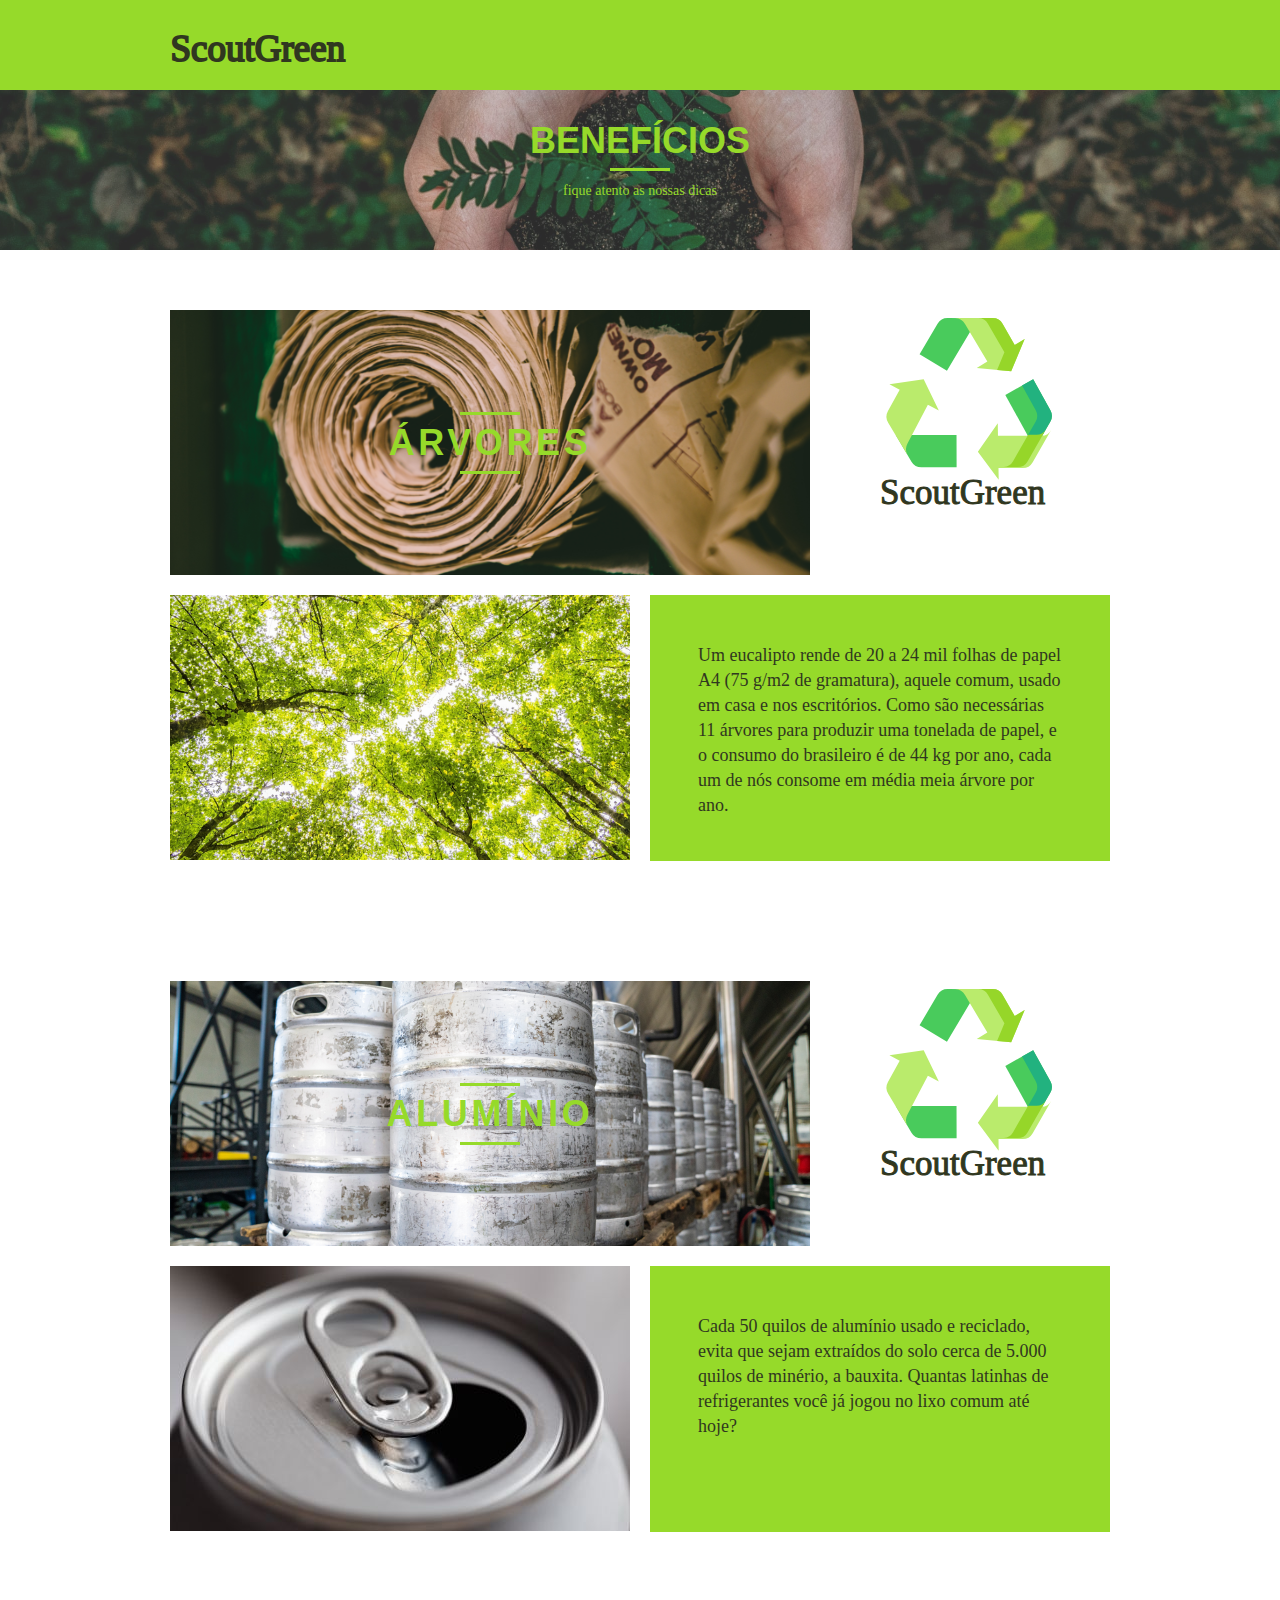
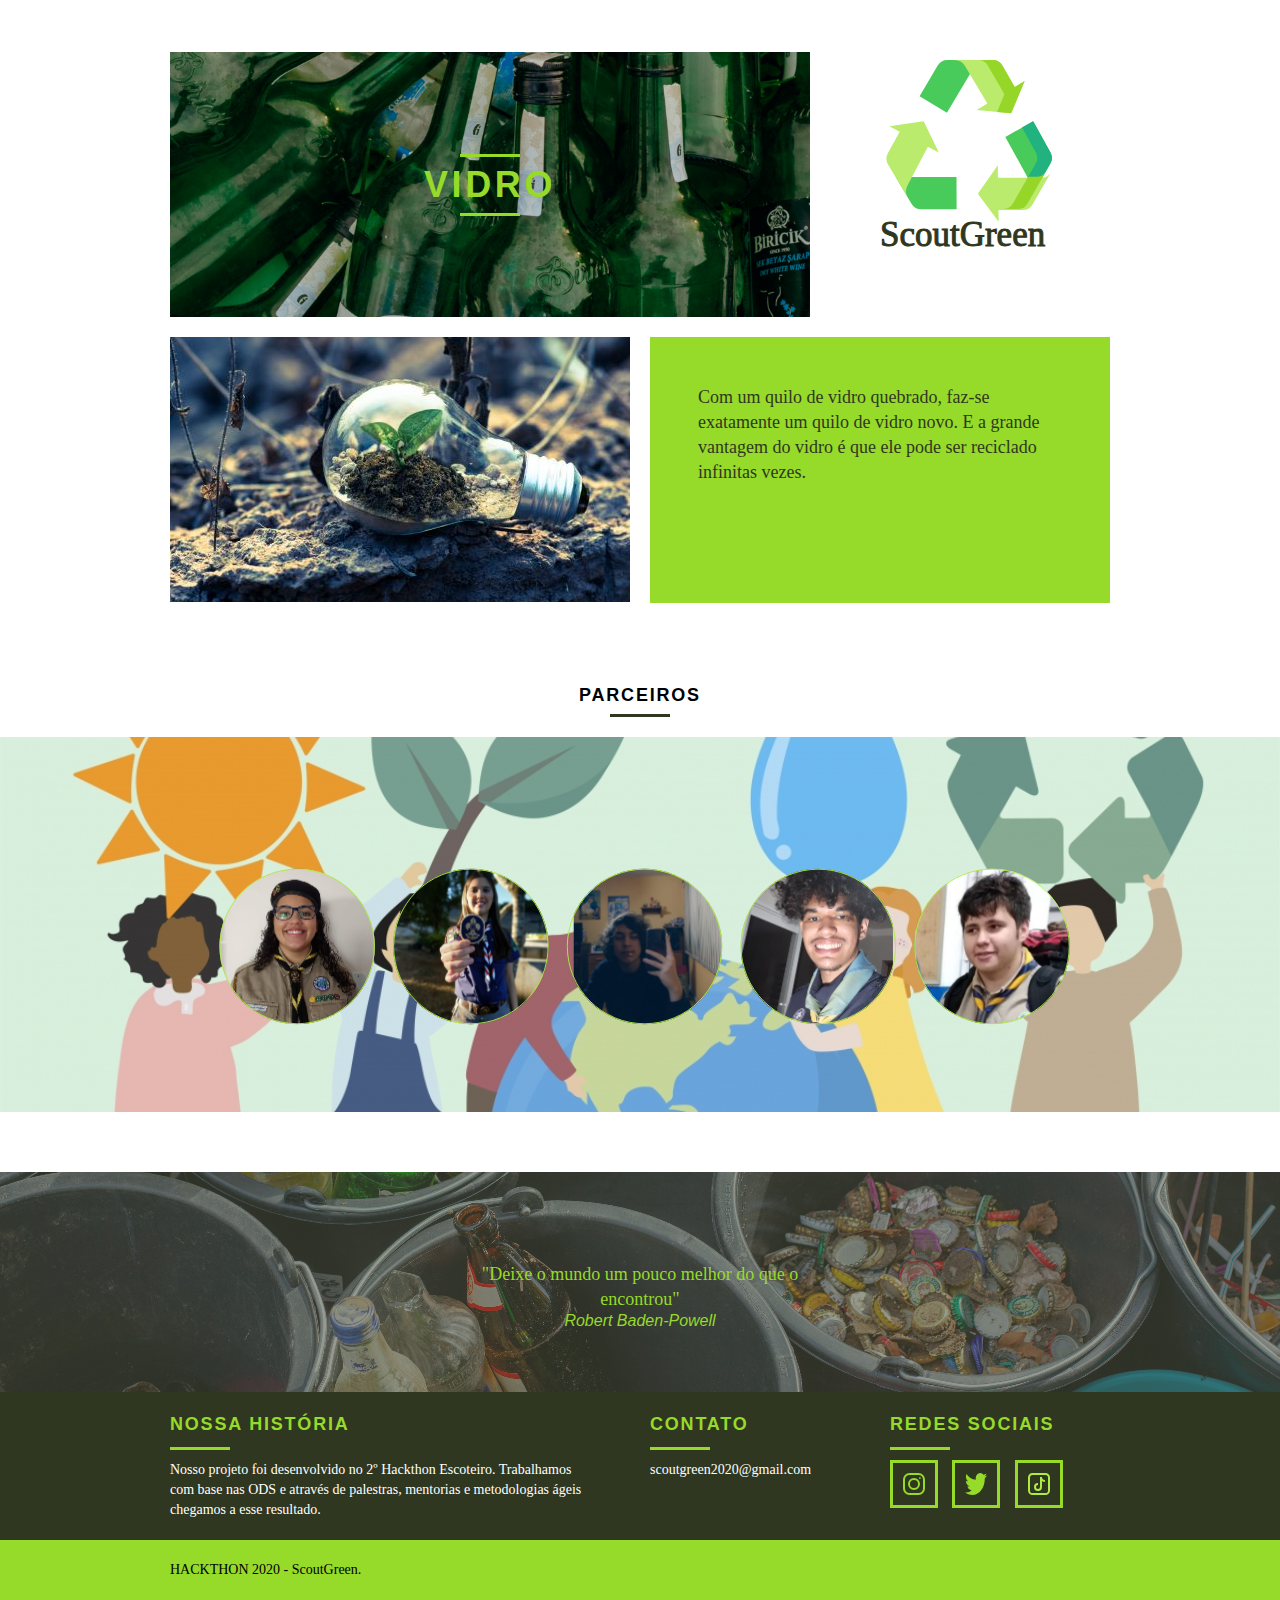
<file: Hackthon/beneficios.html>
<!DOCTYPE html>
<html lang="pt-br">

<head>
  <meta charset="UTF-8">
  <title>ScoutGreen - Seu lixo no lugar certo</title>
  <meta name="description" content="Compre a sua bicicleta personalizada na Bikcraft. Possuímos modelos Passeio, Retrô e Esporte.">

  <meta name="viewport" content="width=device-width, initial-scale=1.0">
  <meta http-equiv="X-UA-Compatible" content="ie=edge">

  <link rel="apple-touch-icon" sizes="57x57" href="img/ficon/apple-icon-57x57.png">
  <link rel="apple-touch-icon" sizes="60x60" href="img/ficon/apple-icon-60x60.png">
  <link rel="apple-touch-icon" sizes="72x72" href="img/ficon/apple-icon-72x72.png">
  <link rel="apple-touch-icon" sizes="76x76" href="img/ficon/apple-icon-76x76.png">
  <link rel="apple-touch-icon" sizes="114x114" href="img/ficon/apple-icon-114x114.png">
  <link rel="apple-touch-icon" sizes="120x120" href="img/ficon/apple-icon-120x120.png">
  <link rel="apple-touch-icon" sizes="144x144" href="img/ficon/apple-icon-144x144.png">
  <link rel="apple-touch-icon" sizes="152x152" href="img/ficon/apple-icon-152x152.png">
  <link rel="apple-touch-icon" sizes="180x180" href="img/ficon/apple-icon-180x180.png">
  <link rel="icon" type="image/png" sizes="192x192" href="img/ficon/android-icon-192x192.png">
  <link rel="icon" type="imageimg/png" sizes="32x32" href="img/ficon/favicon-32x32.png">
  <link rel="icon" type="imageimg/png" sizes="96x96" href="img/ficon/favicon-96x96.png">
  <link rel="icon" type="imageimg/png" sizes="16x16" href="img/ficon/favicon-16x16.png">

  <link rel="stylesheet" href="css/style.css">
  <script>
    document.documentElement.classList.add("js");
  </script>

</head>

<body>

  <header class="header">
    <div class="container">
      <a href="index.html" class="grid-4">
        <img src="img/logos/logo.svg" alt="logo-scoutgreen">
      </a>
    </div>
  </header>

  <section class="introducao-interna interna-beneficios">
    <div class="container">
      <h1 data-anime="400" class="fadeInDown">Benefícios</h1>
      <p data-anime="800" class="fadeInDown">fique atento as nossas dicas</p>
    </div>
  </section>

  <section class="container beneficio-item fadeInDown" data-anime="1200">
    <div class="grid-11">
      <img src="img/beneficios/foto-titulo.png" alt="árvores">
      <h2>ÁRVORES</h2>
    </div>
    <div class="grid-5 beneficio-icone"><img src="img/logos/logo-grande.svg" alt="icone"></div>
    <div class="grid-8 complemento"><img src="img/beneficios/arvores.png" alt="árvores"></div>
    <div class="grid-8 beneficio-info">
      <p>Um eucalipto rende de 20 a 24 mil folhas de papel A4 (75 g/m2 de gramatura), aquele comum, usado em casa e nos escritórios. Como são necessárias 11 árvores para produzir uma tonelada de papel, e o consumo do brasileiro é de 44 kg por ano, cada um de nós consome em média meia árvore por ano.</p>
    </div>
  </section>

  <section class="container beneficio-item fadeInDown" data-anime="1200">
    <div class="grid-11">
      <img src="img/beneficios/foto-titulo-alu.png" alt="ALUMINIO">
      <h2>ALUMÍNIO</h2>
    </div>
    <div class="grid-5 beneficio-icone"><img src="img/logos/logo-grande.svg" alt="icone"></div>
    <div class="grid-8 complemento"><img src="img/beneficios/foto-alu.jpg" alt="árvores"></div>
    <div class="grid-8 beneficio-info">
      <p>Cada 50 quilos de alumínio usado e reciclado, evita que sejam extraídos do solo cerca de 5.000 quilos de minério, a bauxita. Quantas latinhas de refrigerantes você já jogou no lixo comum até hoje?</p>
    </div>
  </section>

  <section class="container beneficio-item fadeInDown" data-anime="1200">
    <div class="grid-11">
      <img src="img/beneficios/foto-titulo-vid.png" alt="garrafas vidro">
      <h2>VIDRO</h2>
    </div>
    <div class="grid-5 beneficio-icone"><img src="img/logos/logo-grande.svg" alt="icone"></div>
    <div class="grid-8 complemento"><img src="img/beneficios/foto-vidro.jpg" alt="árvores"></div>
    <div class="grid-8 beneficio-info">
      <p>Com um quilo de vidro quebrado, faz-se exatamente um quilo de vidro novo. E a grande vantagem do vidro é que ele pode ser reciclado infinitas vezes.</p>
    </div>
  </section>

  <div class="parceiros">

    <h2>PARCEIROS</h2>
    <img src="img/bgs/parceiros.svg" alt="parceiros">

  </div>



  <div class="quebra">
    <blockquote class="quote-externo container">
      <p>"Deixe o mundo um pouco melhor do que o encontrou"</p>
      <cite>Robert Baden-Powell</cite>
    </blockquote>
  </div>


  <footer>
    <div class="footer">
      <div class="container">
        <div class="grid-8 footer-historia">
          <h3>Nossa história</h3>
          <p>Nosso projeto foi desenvolvido no 2º Hackthon Escoteiro. Trabalhamos com base nas ODS e através de palestras, mentorias e metodologias ágeis chegamos a esse resultado.
          </p>
        </div>

        <div class="grid-4 footer-contato">
          <h3>Contato</h3>
          <ul>
            <li>scoutgreen2020@gmail.com</li>
          </ul>
        </div>

        <div class="grid-4 footer-redes">
          <h3>Redes sociais</h3>
          <ul>
            <li><a href="https://www.instagram.com/scoutgreen_hackaton/" target="_blank"><img src="img/logos/icons8_instagram.svg" alt="icone-instagram"></a></li>
            <li><a href="https://twitter.com/ScoutGreen2" target="_blank"><img src="img/logos/icons8_twitter.svg" alt="icone-twitter"></a></li>
            <li><a href="https://www.tiktok.com/@scoutgreen?lang=en" target="_blank"><img src="img/logos/icons8_tiktok.svg" alt="icone-tiktok"></a></li>
          </ul>
        </div>
      </div>
    </div>
    <div class="copy">
      <div class="container">
        <p class="grid-16">
          HACKTHON 2020 - ScoutGreen.
        </p>

      </div>
    </div>
  </footer>




  <script src="./js/simple-anime.js"></script>
  <script src="./js/script.js"></script>

</body>

</html>
</file>
<file: Hackthon/css/style.css>
/* ============ Reset =========== */
a {
  text-decoration: none;
}

ol,
ul {
  list-style: none;
}

html,
body,
div,
span,
iframe,
h1,
h2,
h3,
h4,
h5,
h6,
p,
blockquote,
a,
em,
img,
dl,
dt,
dd,
ol,
ul,
li,
fieldset,
form,
label,
legend,
article,
footer,
header,
nav,
section,
main {
  margin: 0;
  padding: 0;
  border: 0;
  vertical-align: baseline;
}

h1,
h2,
h3,
h4,
h5,
h6,
p,
a,
ul {
  font-size: 1em;
  font-weight: normal;
}

/*==============GRID====================*/
*,
*:before,
*:after {
  -webkit-box-sizing: border-box;
  -moz-box-sizing: border-box;
  box-sizing: border-box;
}

.container {
  width: 960px;
  margin: 0 auto;
  padding: 0px;
  position: relative;
}

.container:after,
.container:before {
  content: " ";
  display: table;
}

.container:after {
  clear: both;
}

.grid-1,
.grid-2,
.grid-3,
.grid-4,
.grid-5,
.grid-6,
.grid-7,
.grid-8,
.grid-9,
.grid-10,
.grid-11,
.grid-12,
.grid-13,
.grid-14,
.grid-15,
.grid-16,
.grid-1-3 {
  float: left;
  margin-left: 10px;
  margin-right: 10px;
}

.grid-1 {
  width: 40px;
}
.grid-2 {
  width: 100px;
}
.grid-3 {
  width: 160px;
}
.grid-4 {
  width: 220px;
}
.grid-5 {
  width: 280px;
}
.grid-6 {
  width: 340px;
}
.grid-7 {
  width: 400px;
}
.grid-8 {
  width: 460px;
}
.grid-9 {
  width: 520px;
}
.grid-10 {
  width: 580px;
}
.grid-11 {
  width: 640px;
}
.grid-12 {
  width: 700px;
}
.grid-13 {
  width: 760px;
}
.grid-14 {
  width: 820px;
}
.grid-15 {
  width: 880px;
}
.grid-16 {
  width: 940px;
}
.grid-1-3 {
  width: 300px;
}
/* 768px tamanho exato para tablets e etc*/
/*regra === condicional*/
/* + 20px pois conta a barra de scroll*/
@media only screen and (min-width: 788px) and (max-width: 979px) {
  .container {
    width: 768px;
  }

  .grid-1 {
    width: 28px;
  }
  .grid-2 {
    width: 76px;
  }
  .grid-3 {
    width: 124px;
  }
  .grid-4 {
    width: 172px;
  }
  .grid-5 {
    width: 220px;
  }
  .grid-6 {
    width: 268px;
  }
  .grid-7 {
    width: 316px;
  }
  .grid-8 {
    width: 364px;
  }
  .grid-9 {
    width: 412px;
  }
  .grid-10 {
    width: 460px;
  }
  .grid-11 {
    width: 508px;
  }
  .grid-12 {
    width: 556px;
  }
  .grid-13 {
    width: 604px;
  }
  .grid-14 {
    width: 652px;
  }
  .grid-15 {
    width: 700px;
  }
  .grid-16 {
    width: 748px;
  }
  .grid-1-3 {
    width: 236px;
  }
}
/*abaixo de 768*/
@media only screen and (max-width: 787px) {
  .container {
    width: 300px; /*telas pequenas*/
  }
  .grid-1,
  .grid-2,
  .grid-3,
  .grid-4,
  .grid-5,
  .grid-6,
  .grid-7,
  .grid-8,
  .grid-9,
  .grid-10,
  .grid-11,
  .grid-12,
  .grid-13,
  .grid-14,
  .grid-15,
  .grid-16,
  .grid-1-3 {
    width: 300px;
    margin: 0 0 20px 0;
    float: none;
  }
}

/*Estilo geral*/
body {
  font-family: Arial, Helvetica, sans-serif;
}

p {
  font-family: Georgia, "Times New Roman", Times, serif;
  font-size: 14px;
  line-height: 20px;
}

img {
  display: block;
  /*se adaptam de acordo com o tamanho do conteúdo na qual se encontram*/
  max-width: 100%;
}
.btn {
  border: 3px solid #96da2a;
  padding: 10px 30px;
  color: #96da2a;
  font-size: 14px;
  line-height: 20px;
  text-transform: uppercase;
  font-weight: bold;
  letter-spacing: 0.1em;
}
.btn:hover {
  color: #fff;
  border-color: #fff;
}

.btn.btn-preto:hover {
  color: #303720;
  border-color: #303720;
}
.subtitulo {
  font-size: 24px;
  line-height: 30px;
  font-weight: bold;
  letter-spacing: 0.1em;
  color: #303720;
  text-transform: uppercase;
  text-align: center;
  margin: 40px;
}

.subtitulo:after {
  content: "";
  display: block;
  width: 60px;
  height: 3px;
  background: #303720;
  margin: 8px auto;
}

/*Header*/
.header {
  position: fixed;
  top: 0;
  width: 100%;
  background: #96da2a;
  padding: 20px 0;
  z-index: 10;
}

.header-menu {
  text-align: right;
}

/*Introdução*/
.introducao {
  width: 100%;
  height: 380px;
  background: url("../img/bgs/bg-intro.svg") no-repeat center;
  background-size: cover;
  margin-top: 90px;
  text-align: center;
  padding-top: 80px;
}

.introducao h1 {
  font-size: 48px;
  color: #fff;
  font-weight: bold;
  text-transform: uppercase;
}

/*Introdução interna*/
.introducao-interna {
  width: 100%;
  margin-top: 90px;
  height: 160px;
  text-align: center;
  color: #96da2a;
  padding: 30px;
}
.introducao-interna h1 {
  font-size: 36px;
  font-weight: bold;
  text-transform: uppercase;
}

.introducao-interna h1:after {
  content: "";
  display: block;
  width: 60px;
  height: 3px;
  background: #96da2a;
  margin: 6px auto 10px auto;
}

/*cincoR*/

.cincoR {
  padding: 30px 0;
}

.cincoR-lista li {
  background: #96da2a;
  text-align: center;
}

/* Necessário para centralizar as imagens */
.cincoR-lista li img {
  margin: 10px auto;
}

.cincoR-lista li h3 {
  font-weight: bold;
  font-size: 18px;
  line-height: 25px;
  text-transform: uppercase;
  letter-spacing: 0.1em;
  margin-top: 20px;
}

.cincoR-lista li h3:after {
  content: "";
  display: block;
  width: 60px;
  height: 3px;
  background: #303720;
  margin: 6px auto;
}
.cincoR-lista li p {
  padding: 10px 20px 20px 20px;
}
.cincoR-icones {
  background: #303720;
  padding: 20px;
}
.cincoR-icones .grid-1-3 {
  padding-bottom: 30px;
}
li.grid-1-3 {
  margin-bottom: 30px;
}

.call {
  text-align: center; /*botao é um A*/
  padding-top: 40px;
  clear: both;
}

.call p {
  margin-bottom: 20px;
}

/*consequencias*/
.consequencias {
  width: 100%;
  background: #303720;
  padding: 40px 0;
}
.consequencias .subtitulo {
  color: #96da2a;
}

.consequencias .subtitulo:after {
  content: "";
  display: block;
  width: 60px;
  height: 3px;
  background: #96da2a;
  margin: 6px auto;
}

.consequencias-lista li:last-child {
  margin-top: 20px;
}

.consequencias .call p {
  margin-bottom: 20px;
  color: #fff;
}

/*pontos*/

.pontos {
  padding: 60px 0;
}

.pontos img {
  margin: 0 auto;
}

.pontos-lista {
  padding-top: 20px;
  overflow: hidden; /*basicamente um clear-fixes*/
}

.pontos-lista li {
  text-align: center;
  padding: 0 40px;
}

.pontos-lista li h3 {
  font-weight: bold;
  font-size: 18px;
  line-height: 25px;
  text-transform: uppercase;
  letter-spacing: 0.1em;
  margin-top: 20px;
}

.pontos-lista li h3:after {
  content: "";
  display: block;
  width: 60px;
  height: 3px;
  background: #303720;
  margin: 7px auto;
}

/*Quebra*/

.quebra {
  width: 100%;
  height: 220px;
  background: url(../img/bgs/bg-quebra.svg) no-repeat center;
  background-size: cover;
  text-align: center;
  padding-top: 90px;
  color: #96da2a;
}
.quebra .quote-externo p {
  font-size: 18px;
  line-height: 25px;
}
.quebra .quote-externo {
  max-width: 400px;
}

/*Footer*/

.footer {
  padding: 20px 0;
  width: 100%;
  background: #303720;
  color: #fff;
}

.footer h3 {
  font-size: 18px;
  line-height: 25px;
  color: #96da2a;
  text-transform: uppercase;
  font-weight: bold;
  letter-spacing: 0.1em;
}

.footer h3:after {
  content: "";
  display: block;
  width: 60px;
  height: 3px;
  background: #96da2a;
  margin: 10px 0 10px 0;
}

.footer-historia {
  padding-right: 40px;
}

.footer-contato ul li {
  font-size: 14px;
  line-height: 20px;
  font-family: Georgia, "Times New Roman", Times, serif;
}

.footer-redes ul li {
  display: inline-block;
  margin-right: 10px;
}

.footer-redes ul li a {
  border: 3px solid #96da2a;
  display: block;
  padding: 10px;
}

.footer-redes ul li a:hover {
  border-color: #fff;
}

.copy {
  width: 100%;
  background: #96da2a;
  padding: 20px 0;
}
/*============2 página=================*/
.parceiros img {
  width: 100%;
  padding-bottom: 60px;
}
.parceiros h2 {
  font-weight: bold;
  font-size: 18px;
  line-height: 25px;
  text-transform: uppercase;
  letter-spacing: 0.1em;
  margin: 20px;
  text-align: center;
}

.parceiros h2:after {
  content: "";
  display: block;
  width: 60px;
  height: 3px;
  background: #303720;
  margin: 6px auto;
}
.interna-beneficios {
  background: url("../img/bgs/bg-oq.svg") no-repeat center;
  background-size: cover;
}

.beneficio-item {
  padding: 60px 0;
}
.beneficio-item h2 {
  font-size: 36px;
  color: #96da2a;
  text-transform: uppercase;
  font-weight: bold;
  letter-spacing: 0.1em;
  position: relative;
  top: -170px;
  text-align: center;
  margin-bottom: -56px; /*bordA fantasma*/
}
.beneficio-item h2:before,
.beneficio-item h2:after {
  content: "";
  display: block;
  width: 60px;
  height: 3px;
  background: #96da2a;
  margin: 7px auto 7px auto;
}

.beneficio-icone {
  background: #fff;
  padding: 8px 0;
}
.beneficio-icone img {
  margin: 0 auto;
}

.beneficio-info {
  background: #96da2a;
  padding: 43px;
}
.complemento {
  background-size: 180px;
}
.beneficio-info p {
  color: #303720;
  font-size: 18px;
  line-height: 25px;
  padding: 5px;
  height: 180px;
}

/*Javascript*/
/*SimpleSlide*/
.js [data-slide] {
  position: relative;
}
.js [data-slide] > * {
  position: absolute;
  top: 0px;
  opacity: 0;
}
.js [data-slide] > .active {
  position: relative;
  opacity: 1;
  transition: opacity 500ms;
  z-index: 1;
}

.js [data-slide-nav] {
  display: block;
  text-align: center;
  margin-top: 20px;
}

.js [data-slide-nav] button {
  display: inline-block;
  width: 12px;
  height: 12px;
  margin: 4px;
  border: none;
  padding: 0px;
  border-radius: 6px;
  text-indent: -99px;
  overflow: hidden;
  background: #1d1d1d;
}

.js [data-slide-nav] button.active {
  background: #96da2a;
}

/*SimpleAnime*/
.js [data-anime] {
  opacity: 0;
}

.js .fadeInDown {
  transform: translate3d(0, -20px, 0);
}
.js .anime {
  opacity: 1;
  transform: none;
  transition: opacity 800ms, transform 800ms;
}

/*Tablets*/
@media only screen and (min-width: 788px) and (max-width: 979px) {
  .introdução-interna {
    padding-top: 40px;
  }

  /*Footer */
  .footer-redes ul li a {
    border: 3px solid #96da2a;
    display: block;
    padding: 6px;
  }

  .footer-redes ul li a img {
    width: 26px;
    height: 26px;
  }

  .beneficio-item h2 {
    top: -150px;
    margin-bottom: -56px; /*bordA fantasma*/
  }

  .beneficio-icone {
    padding: 21px 0;
  }

  .beneficio-info p {
    font-size: 14px;
    line-height: 20px;
    padding-bottom: 40px;
    height: 125px;
  }

  .beneficio-info ul li {
    width: 181px;
    height: 49px;
  }

  /*cincoRs*/

  .cincoR-item h2 {
    top: -150px;
    margin-bottom: -56px; /*bordA fantasma*/
  }

  .cincoR-icone {
    padding: 41px 0;
  }

  .cincoR-info p {
    font-size: 14px;
    line-height: 20px;
    padding: 20px 30px;
    height: 122px;
  }

  .cincoR-info ul li {
    width: 181px;
    height: 49px;
  }
} /*Final do estilo para tablets*/
/*Smartphone*/
@media only screen and (max-width: 787px) {
  /*header*/
  .header {
    position: relative;
    padding-bottom: 0px;
  }
  .header img {
    margin: 0 auto 20px auto;
  }

  .header-menu {
    text-align: center;
  }

  h1.fadeInDown.anime {
    padding-top: 30px;
  }
  /*introduçõa*/
  .introducao {
    margin-top: 0px;
    padding-top: 40px;

    background-size: cover;
  }

  .introducao h1 {
    font-size: 36px;
  }

  /*introdução-interna*/

  .introducao-interna {
    padding-top: 0px; /*junta o sobre*/
  }

  /*call*/
  .call {
    text-align: center; /*botao é um A*/
    padding-top: 40px;
    clear: both;
  }
  /*pontos home*/
  .pontos::after {
    display: none;
  }
  /*Sobre*/
  .missao-sobre p {
    padding-right: 0px;
  }

  /*cincoRs*/
  .cincoR-item h2 {
    top: -100px;
    margin-bottom: -68px; /*bordA fantasma*/
  }

  .cincoR-icone {
    padding: 41px 0;
  }

  .cincoR-info p {
    font-size: 14px;
    line-height: 20px;
    padding: 20px 30px;
    height: auto;
  }

  .cincoR-info ul li {
    width: 149px;
    height: 49px;
    font-size: 14px;
    line-height: 20px;
    padding-top: 14px;
  }

  .quote-cliente p {
    font-size: 14px;
    line-height: 20px;
  }
}
</file>
